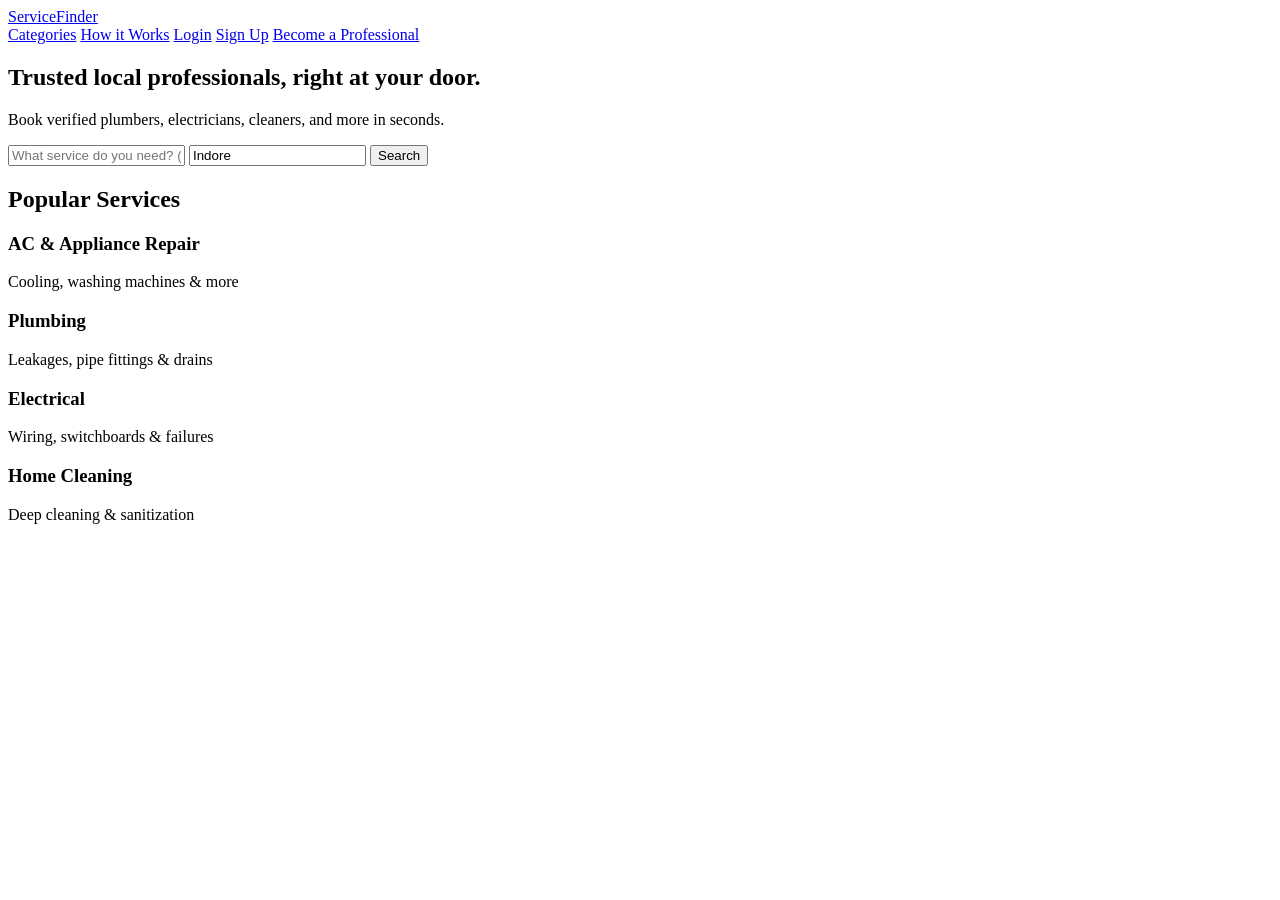
<file: src/main/resources/templates/index.html>
<!DOCTYPE html>
<html lang="en" xmlns:th="http://www.thymeleaf.org">
<head>
    <meta charset="UTF-8">
    <meta name="viewport" content="width=device-width, initial-scale=1.0">
    <title th:text="${pageTitle}">Local Service Finder</title>

    <link rel="stylesheet" th:href="@{/css/style.css}">
</head>
<body>

<header>
    <a href="/" class="logo">ServiceFinder</a>
    <nav class="nav-links">
        <a href="/categories">Categories</a>
        <a href="/how-it-works">How it Works</a>
        <a href="/login" class="nav-item">Login</a>
        <a href="/signup" class="nav-item">Sign Up</a>
        <a href="/provider-signup" class="btn-primary">Become a Professional</a>
    </nav>
</header>

<section class="hero">
    <h1>Trusted local professionals, right at your door.</h1>
    <p>Book verified plumbers, electricians, cleaners, and more in seconds.</p>

    <div class="search-container">
        <input type="text" id="serviceSearch" placeholder="What service do you need? (e.g. AC Repair)">
        <input type="text" id="locationSearch" value="Indore" placeholder="Location">
        <button class="search-btn" id="homeSearchBtn">Search</button>
    </div>
</section>

<section class="categories">
    <h2>Popular Services</h2>
    <div class="category-grid">

        <div class="category-card">
            <h3>AC & Appliance Repair</h3>
            <p>Cooling, washing machines & more</p>
        </div>

        <div class="category-card">
            <h3>Plumbing</h3>
            <p>Leakages, pipe fittings & drains</p>
        </div>

        <div class="category-card">
            <h3>Electrical</h3>
            <p>Wiring, switchboards & failures</p>
        </div>

        <div class="category-card">
            <h3>Home Cleaning</h3>
            <p>Deep cleaning & sanitization</p>
        </div>

    </div>
</section>

<script th:src="@{/static/js/main.js}"></script>
</body>
</html>
</file>
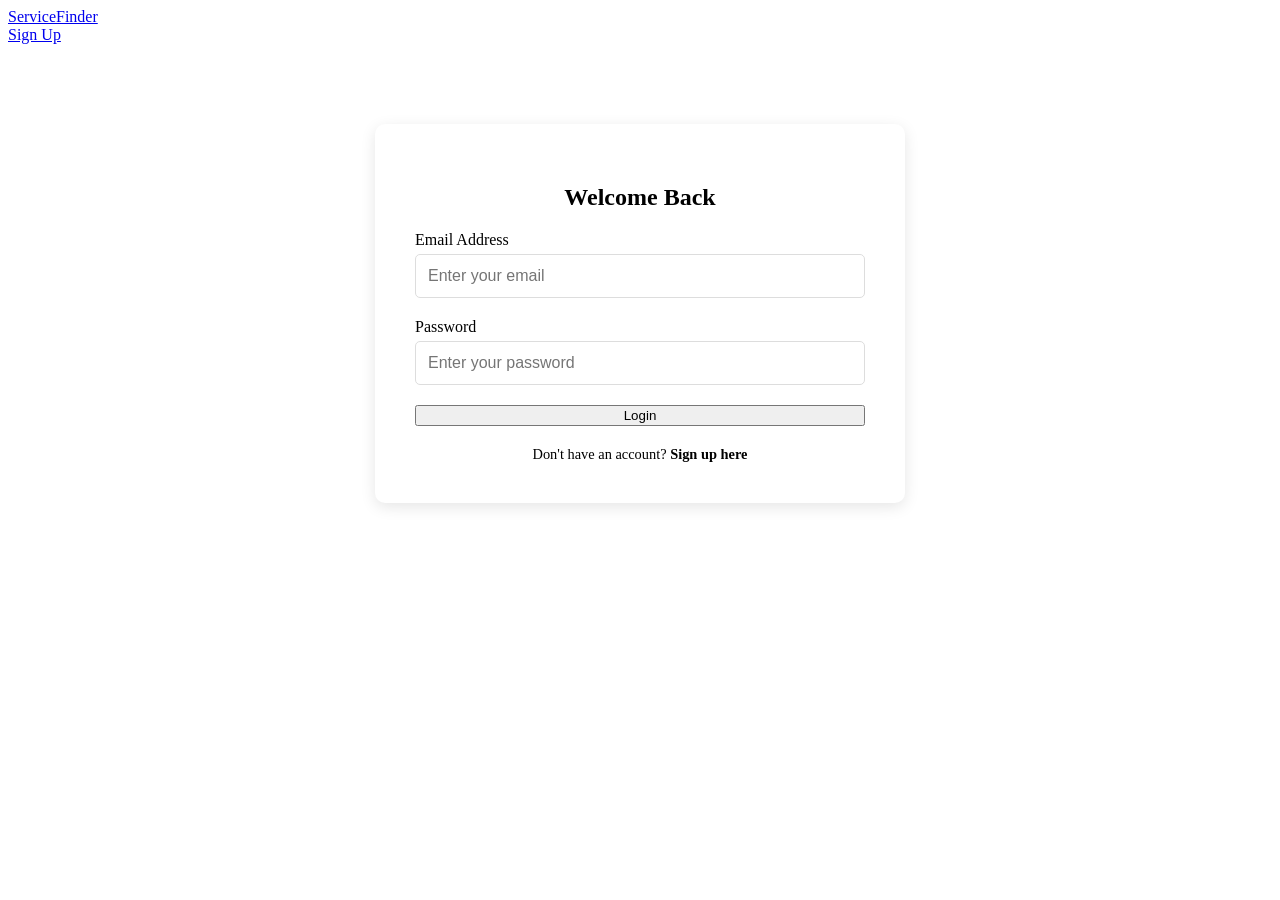
<file: src/main/resources/templates/login.html>
<!DOCTYPE html>
<html lang="en" xmlns:th="http://www.thymeleaf.org">
<head>
  <meta charset="UTF-8">
  <meta name="viewport" content="width=device-width, initial-scale=1.0">
  <title th:text="${pageTitle}">Login</title>
  <link rel="stylesheet" th:href="@{/css/style.css}">
  <style>
    .form-container { max-width: 450px; margin: 80px auto; background: white; padding: 40px; border-radius: 10px; box-shadow: 0 4px 15px rgba(0,0,0,0.1); }
    .form-group { display: flex; flex-direction: column; margin-bottom: 20px; }
    .form-group label { margin-bottom: 5px; font-weight: 500; }
    .form-group input { padding: 12px; border: 1px solid #ddd; border-radius: 5px; font-size: 1rem; }
    #messageBox { margin-top: 15px; padding: 15px; border-radius: 5px; display: none; text-align: center; }
    .error-msg { background: #f8d7da; color: #721c24; border: 1px solid #f5c6cb; }
    .success-msg { background: #d4edda; color: #155724; border: 1px solid #c3e6cb; }
    .auth-links { text-align: center; margin-top: 20px; font-size: 0.9rem; }
    .auth-links a { color: var(--primary-color); text-decoration: none; font-weight: bold; }
  </style>
</head>
<body>

<header>
  <a href="/" class="logo">ServiceFinder</a>
  <nav class="nav-links">
    <a href="/signup">Sign Up</a>
  </nav>
</header>

<div class="form-container">
  <h2 style="text-align: center; margin-bottom: 20px;">Welcome Back</h2>

  <form id="loginForm">
    <div class="form-group">
      <label for="email">Email Address</label>
      <input type="email" id="email" required placeholder="Enter your email">
    </div>

    <div class="form-group">
      <label for="password">Password</label>
      <input type="password" id="password" required placeholder="Enter your password">
    </div>

    <button type="submit" class="search-btn" style="width: 100%;" id="loginBtn">Login</button>
  </form>

  <div id="messageBox"></div>

  <div class="auth-links">
    Don't have an account? <a href="/signup">Sign up here</a>
  </div>
</div>

<script th:src="@{/js/login.js}"></script>
</body>
</html>
</file>
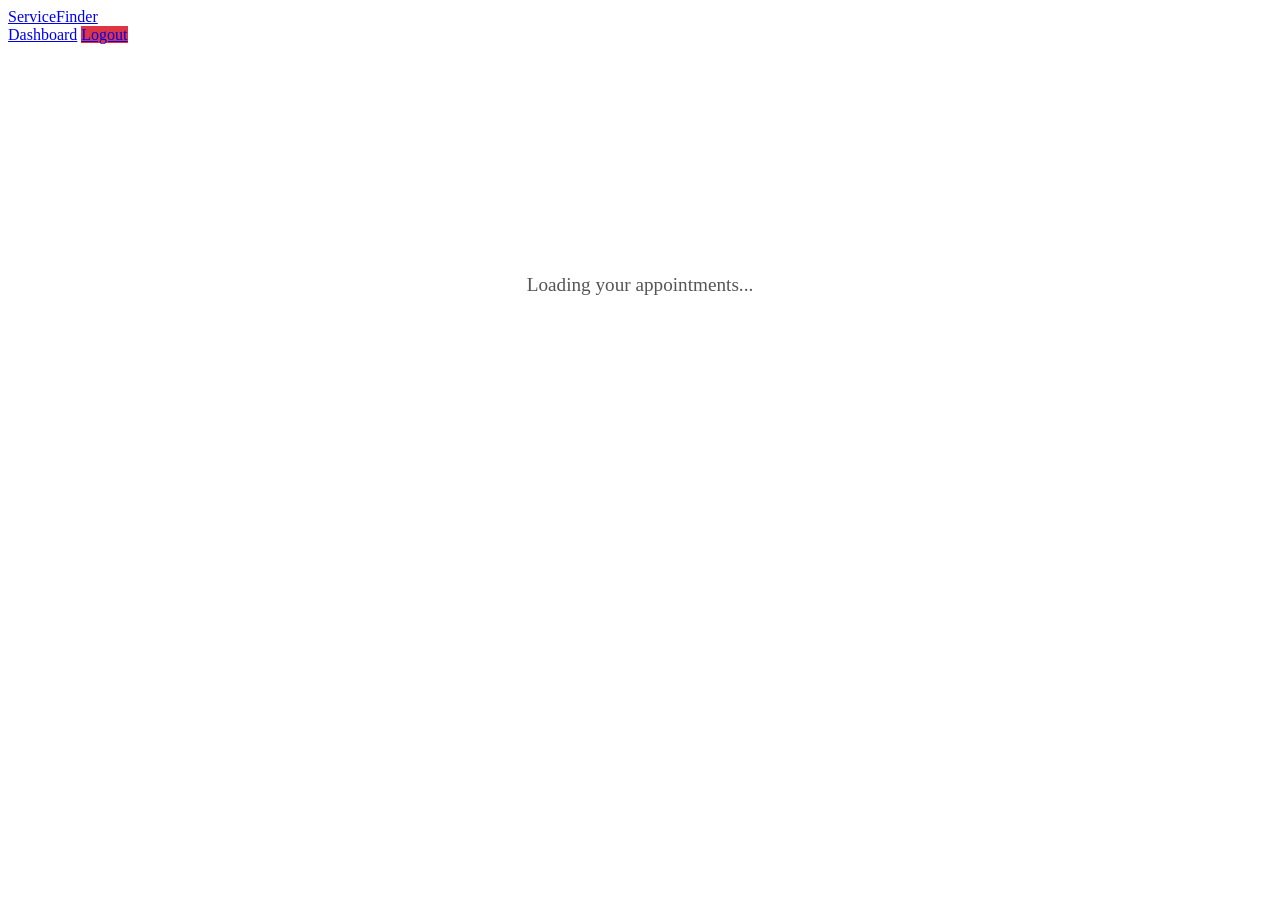
<file: src/main/resources/templates/my-bookings.html>
<!DOCTYPE html>
<html lang="en" xmlns:th="http://www.thymeleaf.org">
<head>
    <script src="https://js.stripe.com/v3/"></script>
    <meta charset="UTF-8">
    <meta name="viewport" content="width=device-width, initial-scale=1.0">
    <title th:text="${pageTitle}">My Bookings</title>
    <link rel="stylesheet" th:href="@{/css/style.css}">
    <style>
        .page-header { background: var(--primary-color); color: white; padding: 30px 5%; display: flex; align-items: center; gap: 20px;}
        .back-btn { background: white; color: var(--primary-color); text-decoration: none; padding: 8px 15px; border-radius: 5px; font-weight: bold; font-size: 0.9rem;}

        .content-container { padding: 40px 5%; max-width: 1000px; margin: 0 auto; }

        .bookings-grid { display: grid; gap: 20px; }

        .booking-card {
            background: white; border-radius: 10px; padding: 20px;
            box-shadow: 0 4px 10px rgba(0,0,0,0.05); border: 1px solid #eee;
            display: flex; justify-content: space-between; align-items: center;
            flex-wrap: wrap; gap: 15px;
        }

        .booking-info { flex: 1; min-width: 250px;}
        .service-title { font-size: 1.3rem; color: var(--primary-color); font-weight: bold; margin-bottom: 5px;}
        .provider-name { font-size: 1rem; color: #555; margin-bottom: 10px;}

        .datetime-box { display: flex; gap: 20px; font-size: 0.95rem; color: #444; background: #f9f9f9; padding: 10px; border-radius: 5px; display: inline-flex;}
        .datetime-box span { font-weight: bold; color: #333;}

        .status-badge {
            padding: 8px 15px; border-radius: 20px; font-weight: bold; font-size: 0.85rem; text-transform: uppercase; letter-spacing: 0.5px;
        }

        /* Status Colors */
        .status-PENDING { background: #fff3cd; color: #856404; border: 1px solid #ffeeba;}
        .status-CONFIRMED { background: #d4edda; color: #155724; border: 1px solid #c3e6cb;}
        .status-COMPLETED { background: #cce5ff; color: #004085; border: 1px solid #b8daff;}
        .status-CANCELLED { background: #f8d7da; color: #721c24; border: 1px solid #f5c6cb;}

        .empty-state { text-align: center; padding: 50px; color: #888; background: white; border-radius: 10px; border: 1px dashed #ccc;}
        #loadingMsg { text-align: center; font-size: 1.2rem; color: #555; padding: 50px; }
        /* Review Modal Specific Styles */
        .star-rating { display: flex; flex-direction: row-reverse; justify-content: flex-end; gap: 5px; margin-bottom: 15px; }
        .star-rating input { display: none; }
        .star-rating label { font-size: 2rem; color: #ccc; cursor: pointer; transition: 0.2s; }
        .star-rating input:checked ~ label, .star-rating label:hover, .star-rating label:hover ~ label { color: #ffc107; }
        textarea { width: 100%; padding: 10px; border: 1px solid #ccc; border-radius: 5px; font-family: inherit; resize: vertical; }
        /* Submitted Review Styles */
        .submitted-review { background: #fdfbf7; border: 1px solid #ffeeba; padding: 12px; border-radius: 8px; margin-top: 15px; width: 100%;}
        .static-stars { color: #ffc107; font-size: 1.2rem; margin-bottom: 5px; letter-spacing: 2px;}
        .review-text { font-size: 0.9rem; color: #555; font-style: italic; line-height: 1.4;}
        /* Stripe Payment Modal Styles */
        #card-element { padding: 12px; border: 1px solid #ccc; border-radius: 5px; background: white; margin-bottom: 15px;}
        #card-errors { color: #721c24; font-size: 0.85rem; margin-top: 5px; text-align: center;}
    </style>
</head>
<body>

<header>
    <a href="/user-dashboard" class="logo">ServiceFinder</a>
    <nav class="nav-links">
        <a href="/user-dashboard">Dashboard</a>
        <a href="#" id="logoutBtn" class="btn-primary" style="background-color: #dc3545;">Logout</a>
    </nav>
</header>

<div class="page-header">
    <a href="/user-dashboard" class="back-btn">&larr; Back</a>
    <h1>My Bookings</h1>
</div>

<div class="content-container">
    <div id="loadingMsg">Loading your appointments...</div>
    <div class="bookings-grid" id="bookingsGrid" style="display: none;">
    </div>
</div>
<div id="reviewModal" class="modal" style="display: none; position: fixed; z-index: 1000; left: 0; top: 0; width: 100%; height: 100%; background-color: rgba(0,0,0,0.5); align-items: center; justify-content: center;">
    <div class="modal-content" style="background-color: white; padding: 30px; border-radius: 10px; width: 90%; max-width: 450px; position: relative;">
        <span class="close-modal" id="closeReviewModalBtn" style="position: absolute; top: 15px; right: 20px; font-size: 1.5rem; cursor: pointer; color: #888; font-weight: bold;">&times;</span>
        <h2 style="color: var(--primary-color); margin-bottom: 5px;">Leave a Review</h2>
        <p id="reviewProviderName" style="color: #666; margin-bottom: 20px; font-size: 0.95rem;"></p>

        <form id="reviewForm">
            <input type="hidden" id="reviewBookingId">

            <label style="font-weight: bold; font-size: 0.9rem;">Rating</label>
            <div class="star-rating">
                <input type="radio" id="star5" name="stars" value="5" required/><label for="star5" title="5 stars">★</label>
                <input type="radio" id="star4" name="stars" value="4"/><label for="star4" title="4 stars">★</label>
                <input type="radio" id="star3" name="stars" value="3"/><label for="star3" title="3 stars">★</label>
                <input type="radio" id="star2" name="stars" value="2"/><label for="star2" title="2 stars">★</label>
                <input type="radio" id="star1" name="stars" value="1"/><label for="star1" title="1 star">★</label>
            </div>

            <div class="form-group">
                <label for="reviewComments" style="font-weight: bold; font-size: 0.9rem;">Comments</label>
                <textarea id="reviewComments" rows="4" placeholder="How was the service?" required></textarea>
            </div>

            <button type="submit" class="search-btn" style="width: 100%; margin-top: 10px;" id="submitReviewBtn">Submit Review</button>
        </form>
        <div id="reviewMessageBox" style="margin-top: 15px; padding: 10px; border-radius: 5px; display: none; font-size: 0.9rem; text-align: center;"></div>
    </div>
</div>
<div id="paymentModal" class="modal" style="display: none; position: fixed; z-index: 1000; left: 0; top: 0; width: 100%; height: 100%; background-color: rgba(0,0,0,0.5); align-items: center; justify-content: center;">
    <div class="modal-content" style="background-color: white; padding: 30px; border-radius: 10px; width: 90%; max-width: 450px; position: relative;">
        <span class="close-modal" id="closePaymentModalBtn" style="position: absolute; top: 15px; right: 20px; font-size: 1.5rem; cursor: pointer; color: #888; font-weight: bold;">&times;</span>
        <h2 style="color: var(--primary-color); margin-bottom: 5px;">Secure Payment</h2>
        <p id="paymentProviderName" style="color: #666; margin-bottom: 20px; font-size: 0.95rem;"></p>

        <form id="paymentForm">
            <input type="hidden" id="paymentBookingId">

            <label style="font-weight: bold; font-size: 0.9rem; margin-bottom: 5px; display: block;">Credit or Debit Card</label>
            <div id="card-element"></div>
            <div id="card-errors" role="alert"></div>

            <button type="submit" class="search-btn" style="width: 100%; margin-top: 15px; background-color: #28a745;" id="submitPaymentBtn" disabled>Pay Now</button>
        </form>
        <div id="paymentMessageBox" style="margin-top: 15px; padding: 10px; border-radius: 5px; display: none; font-size: 0.9rem; text-align: center;"></div>
    </div>
</div>
<script th:src="@{/js/my-bookings.js}"></script>
</body>
</html>
</file>
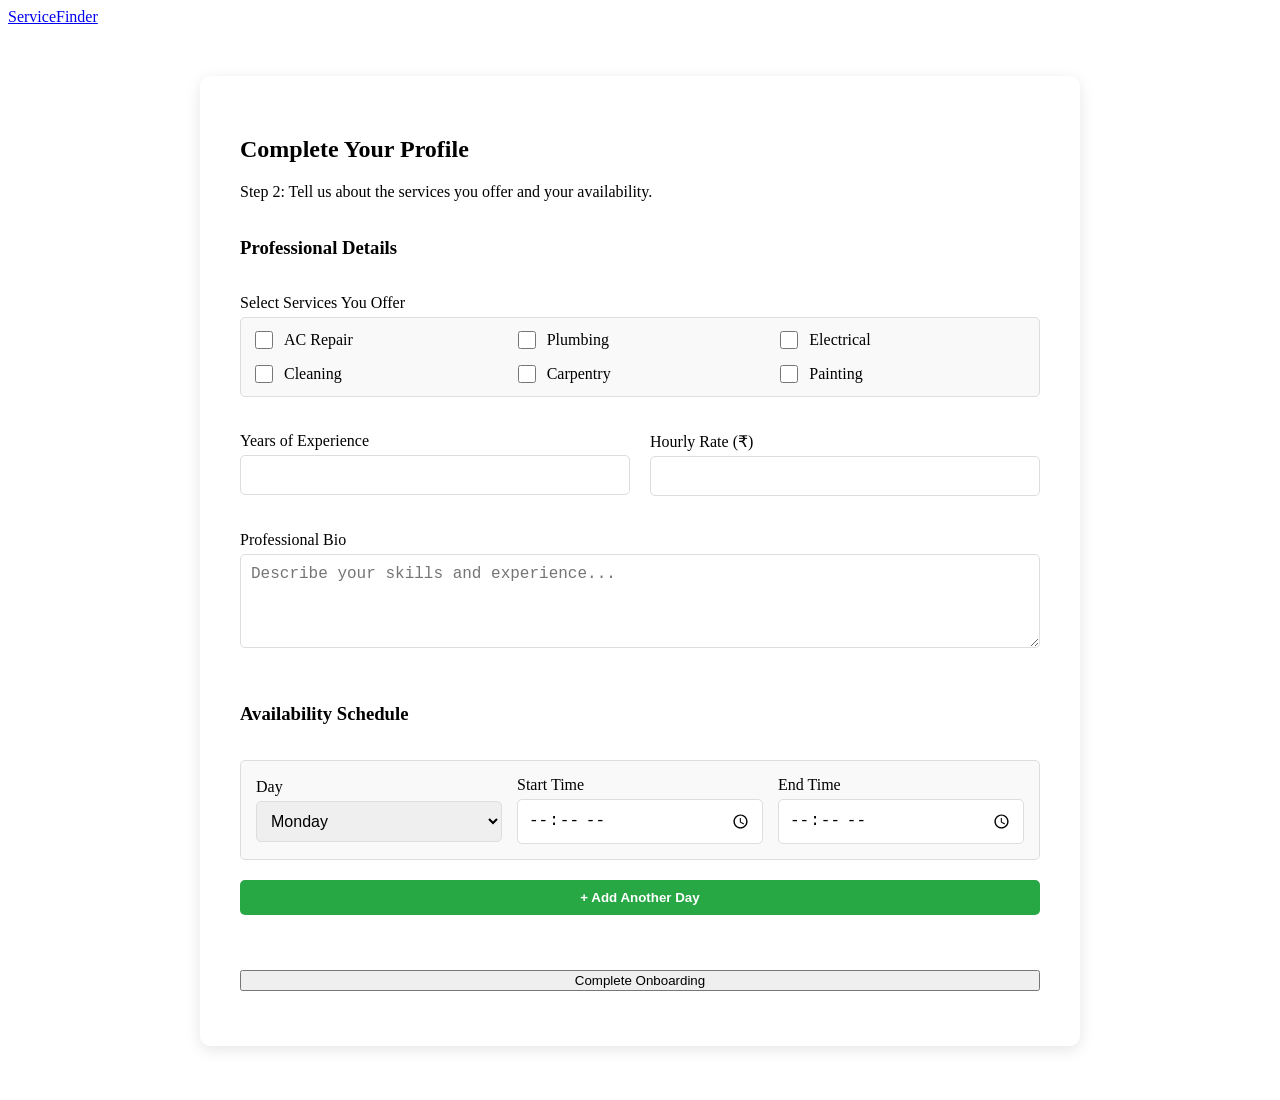
<file: src/main/resources/templates/provider-onboarding.html>
<!DOCTYPE html>
<html lang="en" xmlns:th="http://www.thymeleaf.org">
<head>
    <meta charset="UTF-8">
    <meta name="viewport" content="width=device-width, initial-scale=1.0">
    <title th:text="${pageTitle}">Complete Provider Profile</title>
    <link rel="stylesheet" th:href="@{/css/style.css}">
    <style>
        .form-container { max-width: 800px; margin: 50px auto; background: white; padding: 40px; border-radius: 10px; box-shadow: 0 4px 15px rgba(0,0,0,0.1); }
        .form-grid { display: grid; grid-template-columns: 1fr 1fr; gap: 20px; }
        .form-group { display: flex; flex-direction: column; margin-bottom: 15px; }
        .form-group.full-width { grid-column: 1 / -1; }
        .form-group label { margin-bottom: 5px; font-weight: 500; }
        .form-group input, .form-group select, .form-group textarea { padding: 10px; border: 1px solid #ddd; border-radius: 5px; font-size: 1rem; }
        .section-title { grid-column: 1 / -1; margin-top: 20px; margin-bottom: 10px; border-bottom: 2px solid var(--primary-color); padding-bottom: 5px; color: var(--primary-color); }

        /* Checkbox Grid */
        .checkbox-grid { display: grid; grid-template-columns: repeat(3, 1fr); gap: 10px; padding: 10px; background: #f9f9f9; border-radius: 5px; border: 1px solid #ddd; }
        .checkbox-item { display: flex; align-items: center; gap: 8px; }
        .checkbox-item input { width: 18px; height: 18px; cursor: pointer; }

        /* Dynamic Schedule Styles */
        .schedule-row { display: flex; gap: 15px; align-items: center; background: #f9f9f9; padding: 15px; border-radius: 5px; margin-bottom: 10px; border: 1px solid #ddd; }
        .schedule-row .form-group { margin-bottom: 0; flex: 1; }
        .remove-btn { background: #dc3545; color: white; border: none; padding: 10px 15px; border-radius: 5px; cursor: pointer; font-weight: bold; margin-top: 24px; }
        .add-btn { background: #28a745; color: white; border: none; padding: 10px 20px; border-radius: 5px; cursor: pointer; font-weight: bold; display: inline-block; margin-top: 10px; }

        #messageBox { margin-top: 20px; padding: 15px; border-radius: 5px; display: none; }
        .success-msg { background: #d4edda; color: #155724; border: 1px solid #c3e6cb; }
        .error-msg { background: #f8d7da; color: #721c24; border: 1px solid #f5c6cb; }
    </style>
</head>
<body>

<header>
    <a href="/" class="logo">ServiceFinder</a>
</header>

<div class="form-container">
    <h2>Complete Your Profile</h2>
    <p>Step 2: Tell us about the services you offer and your availability.</p>

    <form id="onboardingForm">
        <div class="form-grid">

            <h3 class="section-title">Professional Details</h3>

            <div class="form-group full-width">
                <label>Select Services You Offer</label>
                <div class="checkbox-grid" id="categoryContainer">
                    <div class="checkbox-item"><input type="checkbox" name="category" value="1"> AC Repair</div>
                    <div class="checkbox-item"><input type="checkbox" name="category" value="2"> Plumbing</div>
                    <div class="checkbox-item"><input type="checkbox" name="category" value="3"> Electrical</div>
                    <div class="checkbox-item"><input type="checkbox" name="category" value="4"> Cleaning</div>
                    <div class="checkbox-item"><input type="checkbox" name="category" value="5"> Carpentry</div>
                    <div class="checkbox-item"><input type="checkbox" name="category" value="6"> Painting</div>
                </div>
            </div>

            <div class="form-group">
                <label for="experienceYears">Years of Experience</label>
                <input type="number" id="experienceYears" min="0" required>
            </div>

            <div class="form-group">
                <label for="hourlyRate">Hourly Rate (₹)</label>
                <input type="number" id="hourlyRate" step="0.01" min="1" required>
            </div>

            <div class="form-group full-width">
                <label for="bio">Professional Bio</label>
                <textarea id="bio" rows="4" placeholder="Describe your skills and experience..." required></textarea>
            </div>

            <h3 class="section-title">Availability Schedule</h3>
            <div class="form-group full-width">
                <div id="scheduleContainer">
                    <div class="schedule-row">
                        <div class="form-group">
                            <label>Day</label>
                            <select class="day-input" required>
                                <option value="MONDAY">Monday</option>
                                <option value="TUESDAY">Tuesday</option>
                                <option value="WEDNESDAY">Wednesday</option>
                                <option value="THURSDAY">Thursday</option>
                                <option value="FRIDAY">Friday</option>
                                <option value="SATURDAY">Saturday</option>
                                <option value="SUNDAY">Sunday</option>
                            </select>
                        </div>
                        <div class="form-group">
                            <label>Start Time</label>
                            <input type="time" class="start-time-input" required>
                        </div>
                        <div class="form-group">
                            <label>End Time</label>
                            <input type="time" class="end-time-input" required>
                        </div>
                    </div>
                </div>
                <button type="button" class="add-btn" id="addScheduleBtn">+ Add Another Day</button>
            </div>

            <div class="form-group full-width">
                <button type="submit" class="search-btn" style="width: 100%; margin-top: 20px;" id="submitBtn">Complete Onboarding</button>
            </div>
        </div>
    </form>

    <div id="messageBox"></div>
</div>

<script th:src="@{/js/provider-onboarding.js}"></script>
</body>
</html>
</file>
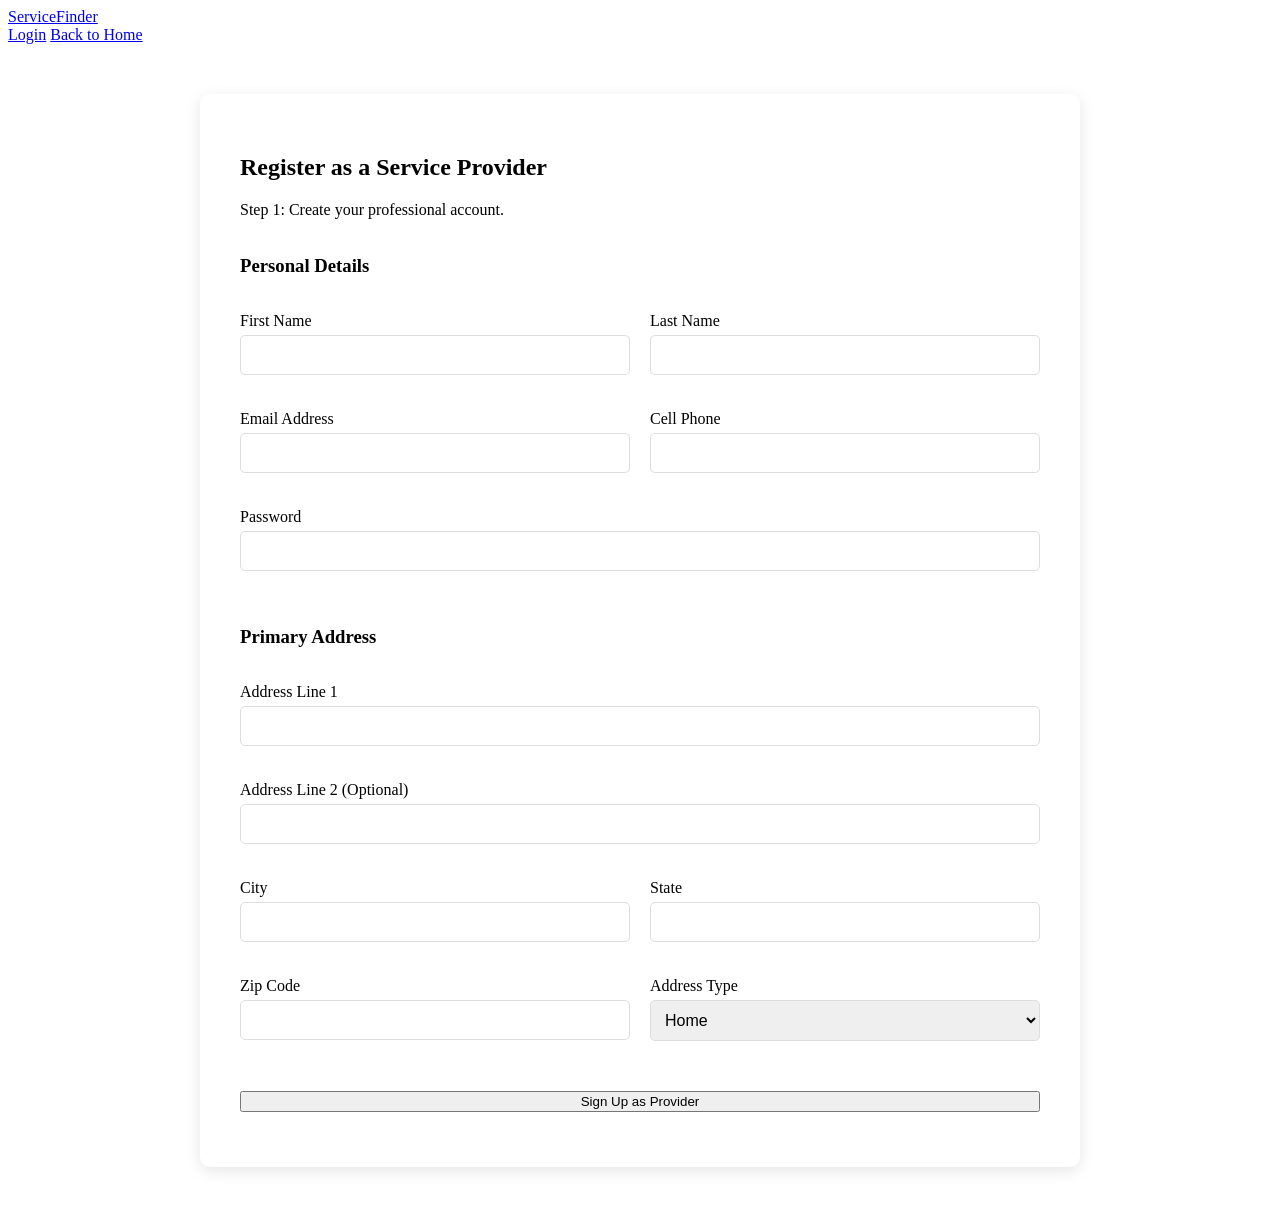
<file: src/main/resources/templates/provider-signup.html>
<!DOCTYPE html>
<html lang="en" xmlns:th="http://www.thymeleaf.org">
<head>
    <meta charset="UTF-8">
    <meta name="viewport" content="width=device-width, initial-scale=1.0">
    <title th:text="${pageTitle}">Become a Professional</title>
    <link rel="stylesheet" th:href="@{/css/style.css}">
    <style>
        .form-container {
            max-width: 800px;
            margin: 50px auto;
            background: white;
            padding: 40px;
            border-radius: 10px;
            box-shadow: 0 4px 15px rgba(0,0,0,0.1);
        }
        .form-grid {
            display: grid;
            grid-template-columns: 1fr 1fr;
            gap: 20px;
        }
        .form-group {
            display: flex;
            flex-direction: column;
            margin-bottom: 15px;
        }
        .form-group.full-width {
            grid-column: 1 / -1;
        }
        .form-group label {
            margin-bottom: 5px;
            font-weight: 500;
        }
        .form-group input, .form-group select {
            padding: 10px;
            border: 1px solid #ddd;
            border-radius: 5px;
            font-size: 1rem;
        }
        .section-title {
            grid-column: 1 / -1;
            margin-top: 20px;
            margin-bottom: 10px;
            border-bottom: 2px solid var(--primary-color);
            padding-bottom: 5px;
            color: var(--primary-color);
        }
        #messageBox {
            margin-top: 20px;
            padding: 15px;
            border-radius: 5px;
            display: none;
        }
        .success-msg { background: #d4edda; color: #155724; border: 1px solid #c3e6cb; }
        .error-msg { background: #f8d7da; color: #721c24; border: 1px solid #f5c6cb; }
    </style>
</head>
<body>

<header>
    <a href="/" class="logo">ServiceFinder</a>
    <nav class="nav-links">
        <a href="/login">Login</a>
        <a href="/" class="btn-primary">Back to Home</a>
    </nav>
</header>

<div class="form-container">
    <h2>Register as a Service Provider</h2>
    <p>Step 1: Create your professional account.</p>

    <form id="providerSignUpForm">
        <div class="form-grid">

            <h3 class="section-title">Personal Details</h3>

            <div class="form-group">
                <label for="firstName">First Name</label>
                <input type="text" id="firstName" required>
            </div>

            <div class="form-group">
                <label for="lastName">Last Name</label>
                <input type="text" id="lastName" required>
            </div>

            <div class="form-group">
                <label for="email">Email Address</label>
                <input type="email" id="email" required>
            </div>

            <div class="form-group">
                <label for="cellPhone">Cell Phone</label>
                <input type="text" id="cellPhone" required>
            </div>

            <div class="form-group full-width">
                <label for="password">Password</label>
                <input type="password" id="password" required>
            </div>

            <h3 class="section-title">Primary Address</h3>

            <div class="form-group full-width">
                <label for="addressLine1">Address Line 1</label>
                <input type="text" id="addressLine1" required>
            </div>

            <div class="form-group full-width">
                <label for="addressLine2">Address Line 2 (Optional)</label>
                <input type="text" id="addressLine2">
            </div>

            <div class="form-group">
                <label for="city">City</label>
                <input type="text" id="city" required>
            </div>

            <div class="form-group">
                <label for="state">State</label>
                <input type="text" id="state" required>
            </div>

            <div class="form-group">
                <label for="zipCode">Zip Code</label>
                <input type="text" id="zipCode" required>
            </div>

            <div class="form-group">
                <label for="addressType">Address Type</label>
                <select id="addressType" required>
                    <option value="Home">Home</option>
                    <option value="Office">Office</option>
                    <option value="Shop">Shop/Storefront</option>
                </select>
            </div>

            <div class="form-group full-width">
                <button type="submit" class="search-btn" style="width: 100%; margin-top: 15px;" id="submitBtn">Sign Up as Provider</button>
            </div>
        </div>
    </form>

    <div id="messageBox"></div>
</div>

<script th:src="@{/js/provider-signup.js}"></script>
</body>
</html>
</file>
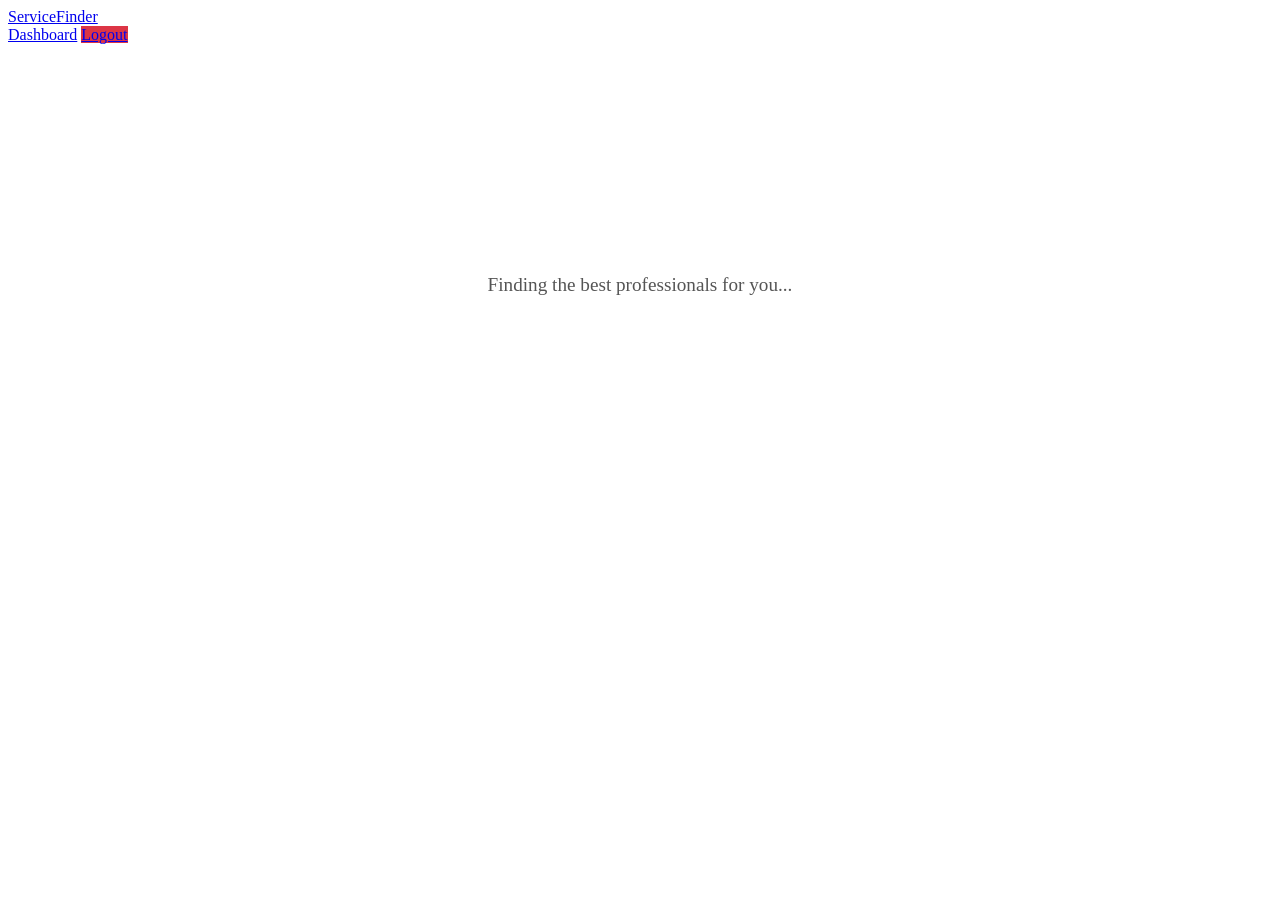
<file: src/main/resources/templates/providers.html>
<!DOCTYPE html>
<html lang="en" xmlns:th="http://www.thymeleaf.org">
<head>
    <meta charset="UTF-8">
    <meta name="viewport" content="width=device-width, initial-scale=1.0">
    <title th:text="${pageTitle}">Available Providers</title>
    <link rel="stylesheet" th:href="@{/css/style.css}">
    <style>
        .page-header { background: var(--primary-color); color: white; padding: 30px 5%; display: flex; align-items: center; gap: 20px;}
        .back-btn { background: white; color: var(--primary-color); text-decoration: none; padding: 8px 15px; border-radius: 5px; font-weight: bold; font-size: 0.9rem;}

        .content-container { padding: 40px 5%; max-width: 1200px; margin: 0 auto; }

        .providers-grid { display: grid; grid-template-columns: repeat(auto-fill, minmax(350px, 1fr)); gap: 30px; }

        .provider-card {
            background: white; border-radius: 10px; padding: 25px;
            box-shadow: 0 4px 10px rgba(0,0,0,0.08); border: 1px solid #eee;
            display: flex; flex-direction: column;
        }

        .provider-header { display: flex; justify-content: space-between; align-items: flex-start; margin-bottom: 15px; border-bottom: 1px solid #eee; padding-bottom: 15px;}
        .provider-name { font-size: 1.4rem; color: var(--primary-color); font-weight: bold; margin-bottom: 5px;}
        .provider-stats { font-size: 0.9rem; color: #555; }
        .rate-badge { background: #e8f5e9; color: #2e7d32; padding: 5px 10px; border-radius: 20px; font-weight: bold; font-size: 0.9rem;}

        .provider-bio { color: #444; font-size: 0.95rem; line-height: 1.5; margin-bottom: 20px; flex-grow: 1;}

        .schedule-box { background: #f9f9f9; padding: 15px; border-radius: 8px; margin-bottom: 20px;}
        .schedule-title { font-size: 0.9rem; font-weight: bold; color: #333; margin-bottom: 10px;}
        .schedule-list { list-style: none; font-size: 0.85rem; color: #666; display: grid; grid-template-columns: 1fr 1fr; gap: 5px;}

        .book-btn { background: var(--secondary-color); color: white; border: none; padding: 12px; width: 100%; border-radius: 5px; font-weight: bold; cursor: pointer; transition: 0.3s; font-size: 1rem;}
        .book-btn:hover { background: #3d8b40; }

        .empty-state { text-align: center; padding: 50px; color: #888; grid-column: 1 / -1; font-size: 1.2rem;}
        #loadingMsg { text-align: center; font-size: 1.2rem; color: #555; padding: 50px; }

        /* Modal Styles */
        .modal {
            display: none; /* Hidden by default */
            position: fixed; z-index: 1000; left: 0; top: 0; width: 100%; height: 100%;
            background-color: rgba(0,0,0,0.5); /* Semi-transparent background */
            align-items: center; justify-content: center;
        }
        .modal-content {
            background-color: white; padding: 30px; border-radius: 10px;
            width: 90%; max-width: 450px; box-shadow: 0 5px 15px rgba(0,0,0,0.3);
            position: relative; animation: slideDown 0.3s ease-out;
        }
        @keyframes slideDown { from { transform: translateY(-20px); opacity: 0; } to { transform: translateY(0); opacity: 1; } }
        .close-modal {
            position: absolute; top: 15px; right: 20px; font-size: 1.5rem;
            cursor: pointer; color: #888; font-weight: bold;
        }
        .close-modal:hover { color: #333; }
        .form-group { margin-bottom: 15px; display: flex; flex-direction: column;}
        .form-group label { margin-bottom: 5px; font-weight: bold; font-size: 0.9rem;}
        .form-group input { padding: 10px; border: 1px solid #ccc; border-radius: 5px; font-size: 1rem;}
        #bookingMessageBox { margin-top: 15px; padding: 10px; border-radius: 5px; display: none; font-size: 0.9rem; text-align: center;}
        /* Review Carousel Styles */
        .review-carousel { background: #fdfbf7; border: 1px solid #ffeeba; border-radius: 8px; padding: 15px; margin-bottom: 20px; position: relative;}
        .review-slide { display: none; animation: fadeIn 0.3s ease-in; }
        .review-slide.active { display: block; }
        .review-header { display: flex; justify-content: space-between; align-items: center; margin-bottom: 8px;}
        .review-stars { color: #ffc107; font-size: 1.1rem; letter-spacing: 1px;}
        .reviewer-info { font-size: 0.8rem; color: #888; font-style: italic;}
        .review-comment { font-size: 0.9rem; color: #444; line-height: 1.4; display: -webkit-box; -webkit-line-clamp: 3; -webkit-box-orient: vertical; overflow: hidden;}

        .carousel-controls { display: flex; justify-content: space-between; margin-top: 10px; border-top: 1px solid #eee; padding-top: 8px;}
        .carousel-btn { background: none; border: none; color: var(--primary-color); cursor: pointer; font-weight: bold; font-size: 0.9rem; padding: 5px;}
        .carousel-btn:hover { color: #005f7a; }
        .carousel-btn:disabled { color: #ccc; cursor: not-allowed;}

        @keyframes fadeIn { from { opacity: 0; } to { opacity: 1; } }
    </style>
</head>
<body>

<header>
    <a href="/user-dashboard" class="logo">ServiceFinder</a>
    <nav class="nav-links">
        <a href="/user-dashboard">Dashboard</a>
        <a href="#" id="logoutBtn" class="btn-primary" style="background-color: #dc3545;">Logout</a>
    </nav>
</header>

<div class="page-header">
    <a href="/user-dashboard" class="back-btn">&larr; Back</a>
    <h1 id="pageTitleHeader">Available Professionals</h1>
</div>

<div class="content-container">
    <div id="loadingMsg">Finding the best professionals for you...</div>
    <div class="providers-grid" id="providersGrid" style="display: none;">
    </div>
</div>
<div id="bookingModal" class="modal">
    <div class="modal-content">
        <span class="close-modal" id="closeModalBtn">&times;</span>
        <h2 id="modalTitle" style="color: var(--primary-color); margin-bottom: 5px;">Book Appointment</h2>
        <p id="modalSubtitle" style="color: #666; margin-bottom: 20px; font-size: 0.95rem;"></p>

        <form id="bookingForm">
            <div class="form-group">
                <label for="appointmentDate">Select Date</label>
                <input type="date" id="appointmentDate" required>
            </div>

            <div class="form-group">
                <label for="appointmentTime">Select Time</label>
                <input type="time" id="appointmentTime" required>
            </div>

            <button type="submit" class="search-btn" style="width: 100%; margin-top: 10px;" id="confirmBookingBtn">Confirm Booking</button>
        </form>
        <div id="bookingMessageBox"></div>
    </div>
</div>

<script th:src="@{/js/providers.js}"></script>
</body>
</html>
</file>
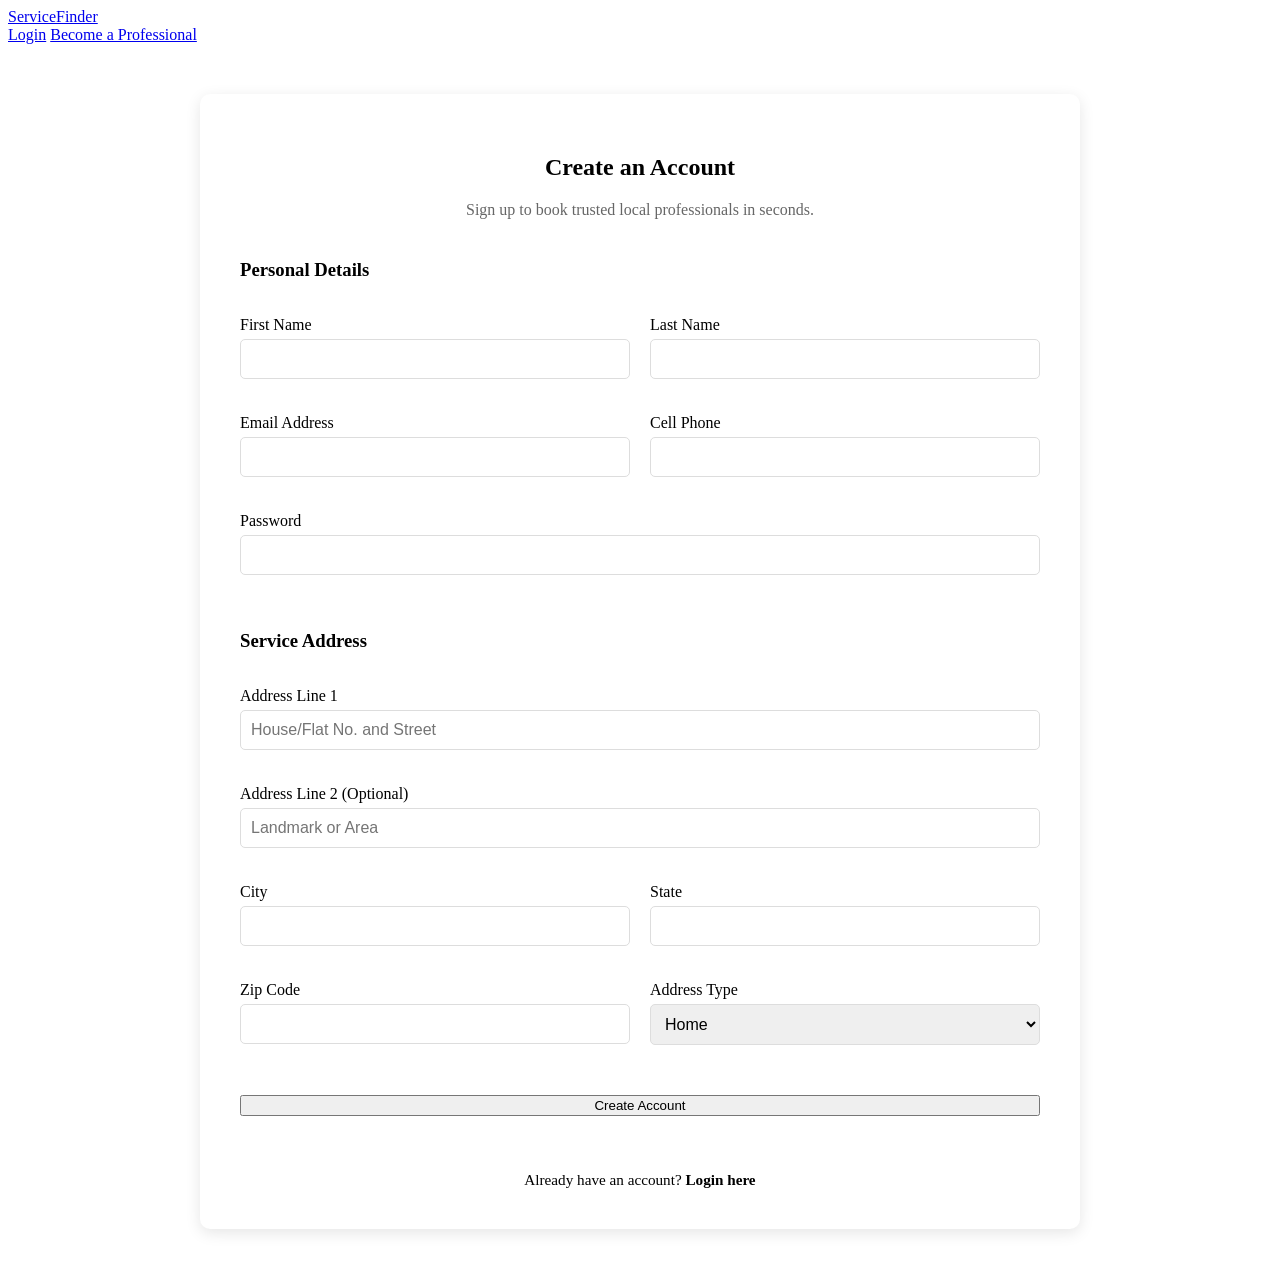
<file: src/main/resources/templates/signup.html>
<!DOCTYPE html>
<html lang="en" xmlns:th="http://www.thymeleaf.org">
<head>
    <meta charset="UTF-8">
    <meta name="viewport" content="width=device-width, initial-scale=1.0">
    <title th:text="${pageTitle}">Sign Up</title>
    <link rel="stylesheet" th:href="@{/css/style.css}">
    <style>
        .form-container { max-width: 800px; margin: 50px auto; background: white; padding: 40px; border-radius: 10px; box-shadow: 0 4px 15px rgba(0,0,0,0.1); }
        .form-grid { display: grid; grid-template-columns: 1fr 1fr; gap: 20px; }
        .form-group { display: flex; flex-direction: column; margin-bottom: 15px; }
        .form-group.full-width { grid-column: 1 / -1; }
        .form-group label { margin-bottom: 5px; font-weight: 500; }
        .form-group input, .form-group select { padding: 10px; border: 1px solid #ddd; border-radius: 5px; font-size: 1rem; }
        .section-title { grid-column: 1 / -1; margin-top: 20px; margin-bottom: 10px; border-bottom: 2px solid var(--primary-color); padding-bottom: 5px; color: var(--primary-color); }

        #messageBox { margin-top: 20px; padding: 15px; border-radius: 5px; display: none; text-align: center; }
        .success-msg { background: #d4edda; color: #155724; border: 1px solid #c3e6cb; }
        .error-msg { background: #f8d7da; color: #721c24; border: 1px solid #f5c6cb; }

        .auth-links { grid-column: 1 / -1; text-align: center; margin-top: 20px; font-size: 0.95rem; }
        .auth-links a { color: var(--primary-color); text-decoration: none; font-weight: bold; }
    </style>
</head>
<body>

<header>
    <a href="/" class="logo">ServiceFinder</a>
    <nav class="nav-links">
        <a href="/login">Login</a>
        <a href="/provider-signup" class="btn-primary">Become a Professional</a>
    </nav>
</header>

<div class="form-container">
    <h2 style="text-align: center;">Create an Account</h2>
    <p style="text-align: center; color: #666; margin-bottom: 20px;">Sign up to book trusted local professionals in seconds.</p>

    <form id="userSignUpForm">
        <div class="form-grid">

            <h3 class="section-title">Personal Details</h3>

            <div class="form-group">
                <label for="firstName">First Name</label>
                <input type="text" id="firstName" required>
            </div>

            <div class="form-group">
                <label for="lastName">Last Name</label>
                <input type="text" id="lastName" required>
            </div>

            <div class="form-group">
                <label for="email">Email Address</label>
                <input type="email" id="email" required>
            </div>

            <div class="form-group">
                <label for="cellPhone">Cell Phone</label>
                <input type="text" id="cellPhone" required>
            </div>

            <div class="form-group full-width">
                <label for="password">Password</label>
                <input type="password" id="password" required>
            </div>

            <h3 class="section-title">Service Address</h3>

            <div class="form-group full-width">
                <label for="addressLine1">Address Line 1</label>
                <input type="text" id="addressLine1" required placeholder="House/Flat No. and Street">
            </div>

            <div class="form-group full-width">
                <label for="addressLine2">Address Line 2 (Optional)</label>
                <input type="text" id="addressLine2" placeholder="Landmark or Area">
            </div>

            <div class="form-group">
                <label for="city">City</label>
                <input type="text" id="city" required>
            </div>

            <div class="form-group">
                <label for="state">State</label>
                <input type="text" id="state" required>
            </div>

            <div class="form-group">
                <label for="zipCode">Zip Code</label>
                <input type="text" id="zipCode" required>
            </div>

            <div class="form-group">
                <label for="addressType">Address Type</label>
                <select id="addressType" required>
                    <option value="Home">Home</option>
                    <option value="Office">Office</option>
                    <option value="Other">Other</option>
                </select>
            </div>

            <div class="form-group full-width">
                <button type="submit" class="search-btn" style="width: 100%; margin-top: 15px;" id="submitBtn">Create Account</button>
            </div>

            <div class="auth-links">
                Already have an account? <a href="/login">Login here</a>
            </div>
        </div>
    </form>

    <div id="messageBox"></div>
</div>

<script th:src="@{/js/signup.js}"></script>
</body>
</html>
</file>
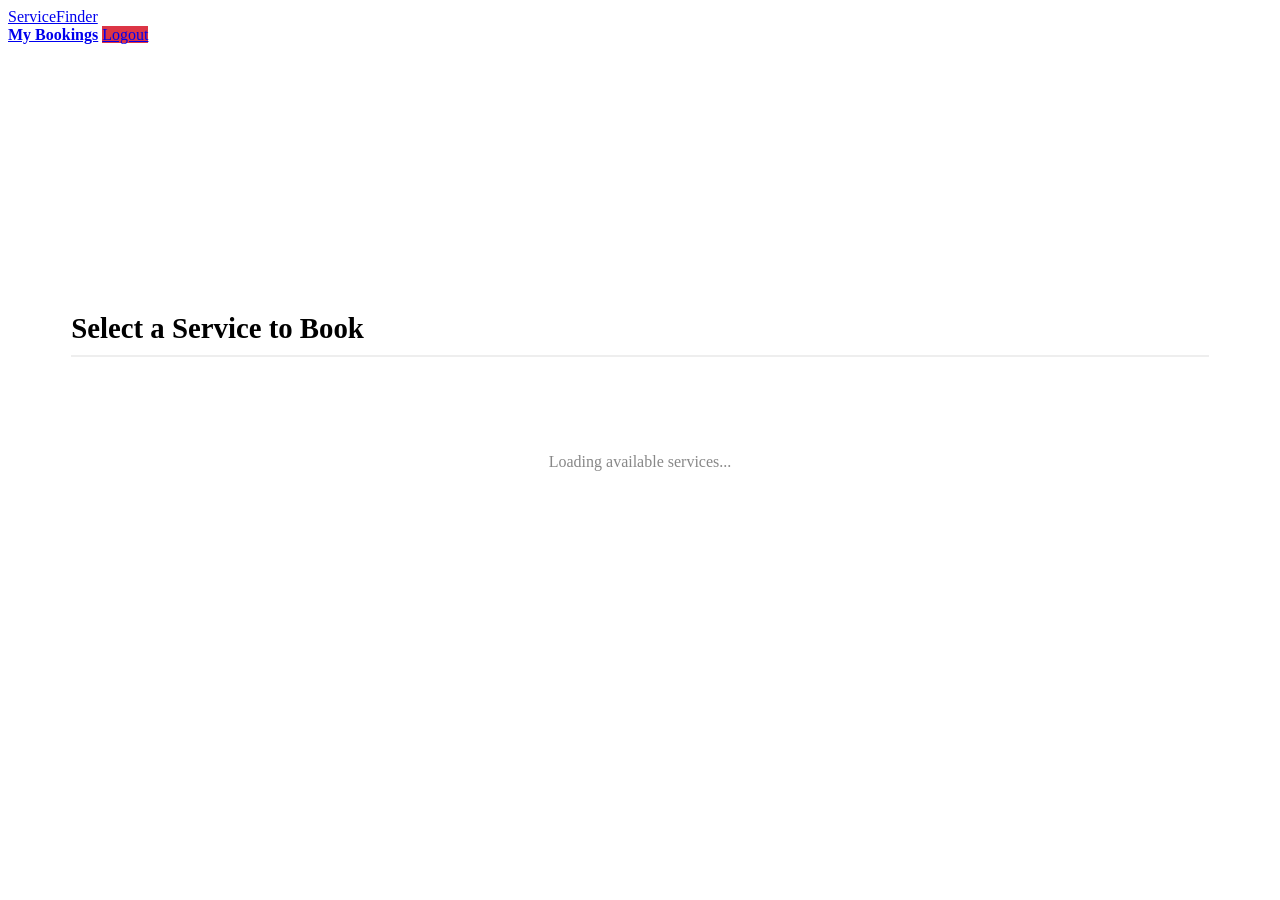
<file: src/main/resources/templates/user-dashboard.html>
<!DOCTYPE html>
<html lang="en" xmlns:th="http://www.thymeleaf.org">
<head>
    <meta charset="UTF-8">
    <meta name="viewport" content="width=device-width, initial-scale=1.0">
    <title th:text="${pageTitle}">My Dashboard</title>
    <link rel="stylesheet" th:href="@{/css/style.css}">
    <style>
        .dashboard-header { background: var(--primary-color); color: white; padding: 40px 5%; text-align: center; }
        .dashboard-header h1 { font-size: 2.5rem; margin-bottom: 10px; }

        .dashboard-content { padding: 40px 5%; max-width: 1200px; margin: 0 auto; }
        .section-title { margin-bottom: 30px; color: var(--text-color); font-size: 1.8rem; border-bottom: 2px solid #eee; padding-bottom: 10px;}

        /* Interactive Category Cards */
        .services-grid { display: grid; grid-template-columns: repeat(auto-fill, minmax(280px, 1fr)); gap: 25px; }

        .service-card {
            background: white; border-radius: 12px; padding: 30px 20px; text-align: center;
            box-shadow: 0 4px 10px rgba(0,0,0,0.06); border: 1px solid #eee;
            cursor: pointer; transition: all 0.3s ease; position: relative; overflow: hidden;
        }

        .service-card:hover {
            transform: translateY(-8px); box-shadow: 0 12px 20px rgba(0,0,0,0.12);
            border-color: var(--primary-color);
        }

        .service-card::before {
            content: ""; position: absolute; top: 0; left: 0; width: 100%; height: 4px;
            background: var(--primary-color); transform: scaleX(0); transition: transform 0.3s ease;
        }

        .service-card:hover::before { transform: scaleX(1); }

        .service-card h3 { color: var(--primary-color); margin-bottom: 10px; font-size: 1.4rem; }
        .service-card p { color: #666; font-size: 0.95rem; line-height: 1.5; }

        .empty-state { text-align: center; padding: 50px; color: #888; grid-column: 1 / -1; }
    </style>
</head>
<body>

<header>
    <a href="/" class="logo">ServiceFinder</a>
    <nav class="nav-links">
        <a href="my-bookings" style="font-weight: bold;">My Bookings</a>
        <a href="#" id="logoutBtn" class="btn-primary" style="background-color: #dc3545;">Logout</a>
    </nav>
</header>

<div class="dashboard-header">
    <h1>Welcome to Your Dashboard</h1>
    <p>What do you need help with today?</p>
</div>

<div class="dashboard-content">
    <h2 class="section-title">Select a Service to Book</h2>

    <div class="services-grid" id="servicesGrid">
        <p class="empty-state">Loading available services...</p>
    </div>
</div>

<script th:src="@{/js/user-dashboard.js}"></script>
</body>
</html>
</file>
